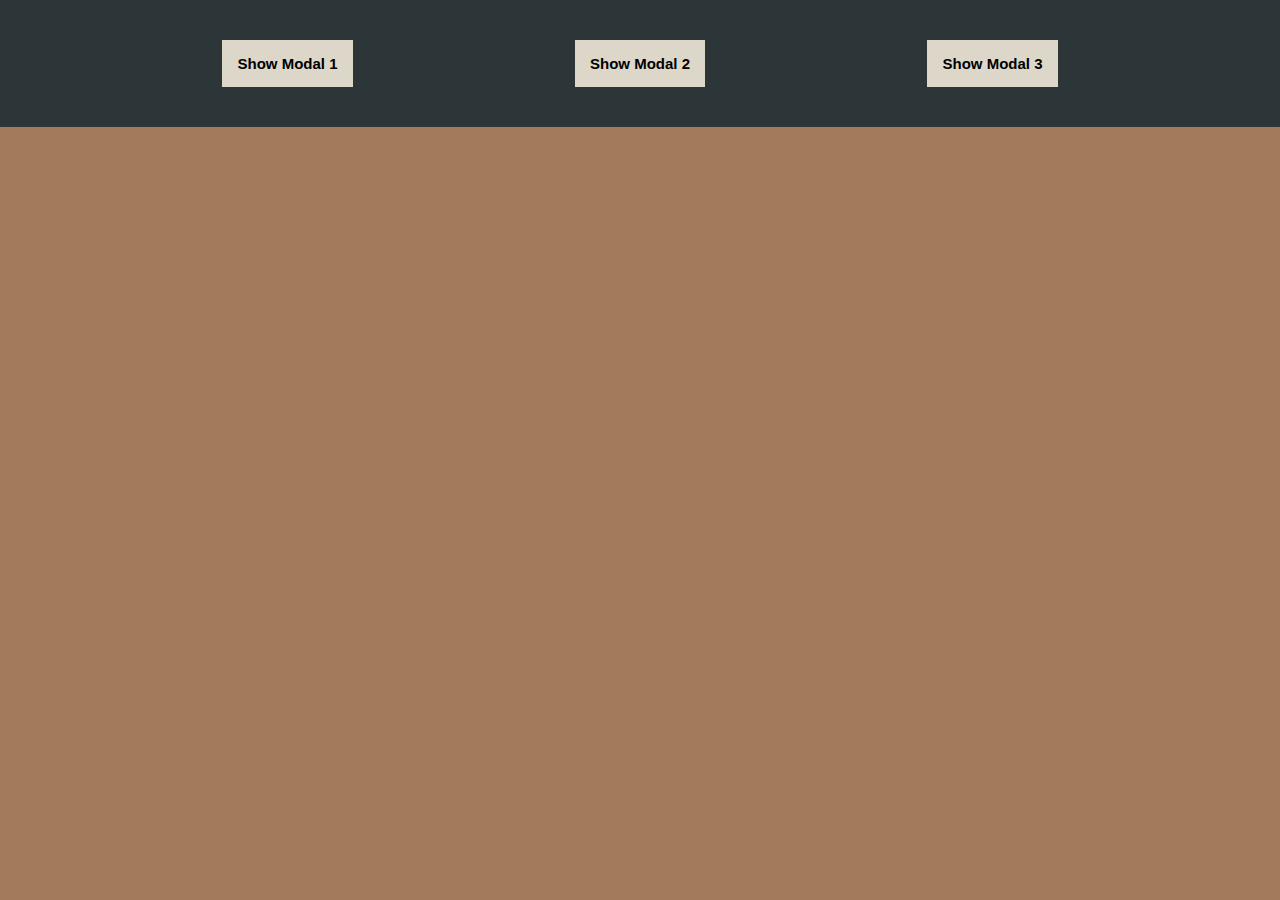
<file: Modal window/index.html>
<!DOCTYPE html>
<html lang="en">
  <head>
    <meta charset="UTF-8" />
    <meta http-equiv="X-UA-Compatible" content="IE=edge" />
    <meta name="viewport" content="width=device-width, initial-scale=1.0" />
    <title>Modal Window</title>
    <link rel="stylesheet" href="style.css" />
    <link rel="icon" type="image/x-icon" href="favicon.ico">
    <script src="script.js" defer></script>
  </head>
  <body>
    <div class="button-division">
      <button class="model-1">Show Modal 1</button>
      <button class="model-1">Show Modal 2</button>
      <button class="model-1">Show Modal 3</button>
    </div>

    <div class="para-graph hidden">
      <button class="close-modal">&times;</button>

      <h1>I'm a Modal Window 😍</h1>
      <p>
        Lorem ipsum dolor sit amet consectetur, adipisicing elit. Maxime earum
        dolore velit, ab nemo, ex odio distinctio dolorem illum fugiat, animi
        quaerat! Unde animi nesciunt dolores dignissimos ratione? Expedita,
        culpa. Aut sint earum explicabo error expedita, et quidem. Ipsum, nemo
        illo ipsa nesciunt mollitia iure quo esse! Aspernatur rerum rem placeat
        odio nulla dolor aliquid eum. Sapiente ex doloribus nihil?
      </p>
    </div>
    <div class="para-2 hidden"></div>
  </body>
</html>
</file>
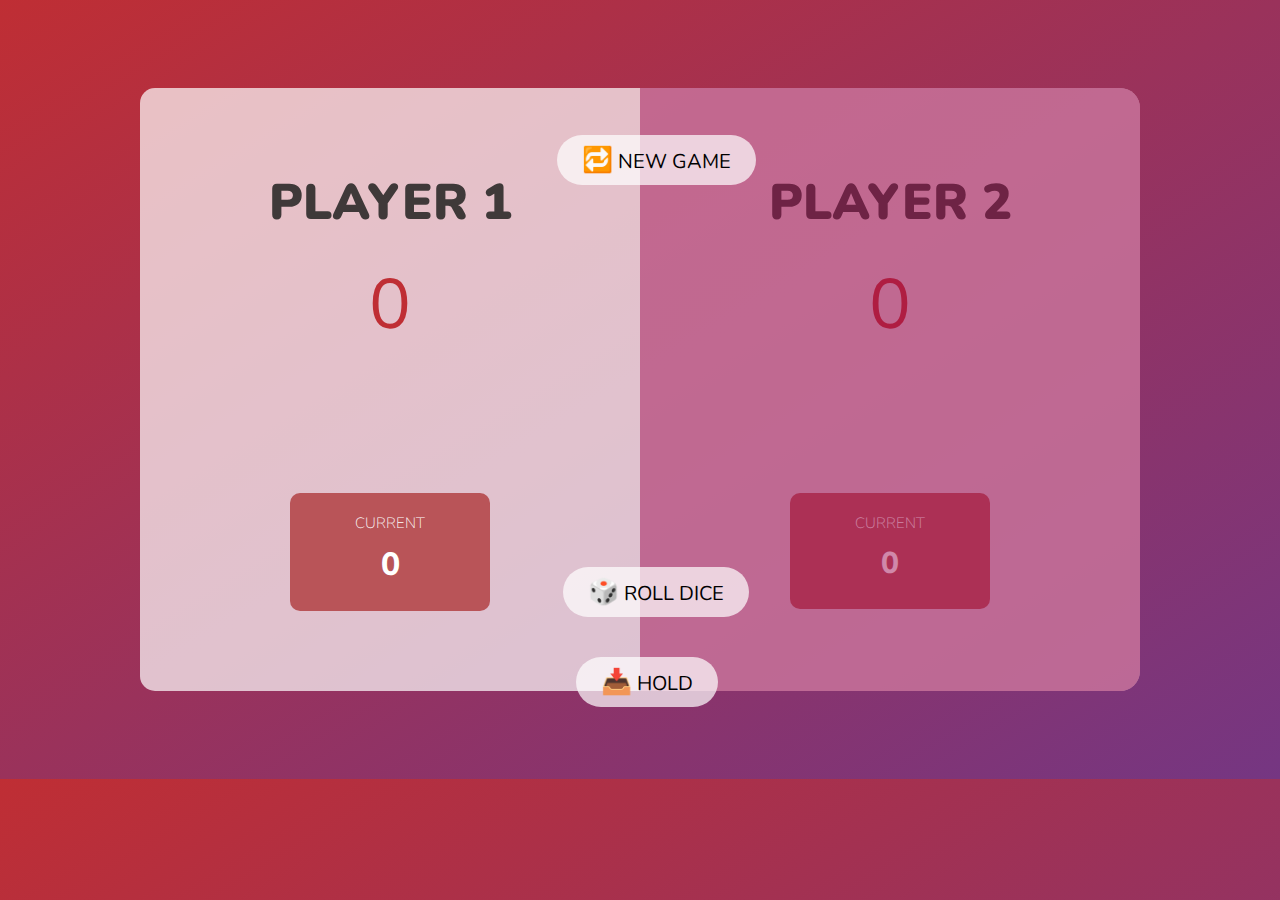
<file: PIG game/index.html>
<!DOCTYPE html>
<html lang="en">
  <head>
    <meta charset="UTF-8" />
    <meta http-equiv="X-UA-Compatible" content="IE=edge" />
    <meta name="viewport" content="width=device-width, initial-scale=1.0" />
    <link rel="stylesheet" href="style.css" />
   <link rel="icon" type="image/x-icon" href="favicon.ico">
    <script src="script.js" defer></script>
    <title>Pig Game</title>
  </head>

  <body>
    <!-- main body start here -->
    <div class="main">
      <!-- player 1 -->
      <div class="player-1" id="container-1">
        <h1>PLAYER 1</h1>
        <p class="player-1-total-score" id="player-0-total">0</p>
        <div class="current-1">
          <h2>CURRENT</h2>
          <p class="player-1-current-score" id="player-0">0</p>
        </div>
        <div class="left"></div>
      </div>
      <!-- player 1 ends here-->

      <!-- player 2 -->
      <div class="player-2" id="container-2">
        <h1>PLAYER 2</h1>
        <p class="player-2-total-score" id="player-1-total">0</p>
        <div class="current-2">
          <h2>CURRENT</h2>
          <p class="player-2-current-score" id="player-1">0</p>
        </div>
        <div class="right cover"></div>
      </div>
      <!-- player 2 ends here-->
    </div>

    <!-- main body end here -->

    <!-- buttons start here -->
    <div class="buttons">
      <button class="new-game position-1">
        <span class="emoji">🔁</span> NEW GAME
      </button>
      <button class="roll-dice positon-2" id="pos_dice">
        <span class="emoji">🎲</span> ROLL DICE
      </button>
      <button class="hold position-3">
        <span class="emoji">📥</span> HOLD
      </button>
    </div>

    <!-- buttons end here -->

    <!-- dice -->
    <img class="dice-img hidden" src="dice-1.png" />
  </body>
</html>
</file>
<file: Modal window/style.css>
* {
  margin: 0;
  padding: 0;
  box-sizing: inherit;
}

html {
  font-size: 62.5%;
  box-sizing: border-box;
}

body {
  background-color: #a27b5c;
}

.button-division {
  background-color: #2c3639;
  display: flex;
  justify-content: space-evenly;
  padding: 4em 0em;
}

.model-1 {
  font-size: 1.5rem;
  padding: 1em;
  background-color: #dcd7c9;
  cursor: pointer;
  border: none;
  font-weight: bold;
}

.hidden {
  display: none;
}
.para-graph {
  width: 64%;
  position: relative;
  z-index: 10;
  max-width: 75%;
  padding: 1em 3em 8em 3em;
  background-color: #3f4e4f;
  border: 3px solid #3ec70b;
  margin: 13em auto;
}

.para-graph button {
  position: absolute;
  /* background-color: #3f4e4f; */
  z-index: 10;
  left: 94%;
  margin-top: 1rem;
  border: none;
  font-size: 3em;
  padding: 0.2rem 0.8rem;
  font-weight: bolder;
  cursor: pointer;
}

.para-graph h1 {
  font-size: 4.5em;
  padding: 0.6em 0em;
  color: #3ec70b;
  text-transform: uppercase;
}

.para-graph p {
  font-size: 2.1em;
  padding: 0.6em 0em;
  text-align: justify;
  text-decoration: solid;
  color: #3ab0ff;
}

.para-2 {
  position: absolute;
  z-index: 5;
  top: 0;
  left: 0;
  width: 100%;
  height: 100%;
  background-color: rgba(0, 0, 0, 0.6);
  backdrop-filter: blur(3px);
}
</file>
<file: PIG game/style.css>
@import url("https://fonts.googleapis.com/css2?family=Nunito&display=swap");

* {
  margin: 0;
  padding: 0;
  box-sizing: inherit;
}

html {
  font-size: 62.5%;
  box-sizing: border-box;
}

body {
  font-family: "Nunito", sans-serif;
  background-image: linear-gradient(to top left, #753682 0%, #bf2e34 100%);
  padding: 8.8em 3em;
}

.main {
  display: flex;
  justify-content: center;
  text-align: center;
}

/* player 1 css */
.player-1 {
  width: 50em;
  background-color: rgba(255, 255, 255, 0.7);
  border-top-left-radius: 15px;
  border-bottom-left-radius: 15px;
  padding: 8em 0em;
  position: relative;
}

.player-1 h1 {
  font-size: 5em;
  font-weight: 900;
  margin-bottom: 2rem;
  color: rgb(63, 57, 57);
}

.player-1-total-score {
  font-size: 7em;
  color: #bf2e34;
  margin: 0em 0em 2em 0em;
}

.current-1 {
  background-color: #b95458;
  width: 20rem;

  padding: 1rem;
  color: white;
  border-radius: 10px;
  display: inline-block;
  padding-bottom: 2.5rem;
}

.current-1 h2 {
  padding: 1rem;
  font-weight: 50;
}

.player-1-current-score {
  font-size: 3.2em;
  font-weight: 800;
}

/* player 1 css end here */

/* player-2 css */

.player-2 {
  width: 50em;
  background-color: rgba(255, 255, 255, 0.7);
  position: relative;
  border-top-right-radius: 20px;
  border-bottom-right-radius: 20px;
  padding: 8em 0em;
}

.player-2 h1 {
  font-size: 5em;
  font-weight: 900;
  margin-bottom: 2rem;
  color: rgb(63, 57, 57);
}

.player-2-total-score {
  font-size: 7em;
  color: #bf2e34;
  margin: 0em 0em 2em 0em;
}

.current-2 {
  background-color: #b95458;
  width: 20rem;

  padding: 1rem;
  color: white;
  border-radius: 10px;
  display: inline-block;
  padding-bottom: 2.5rem;
}

.current-2 h2 {
  padding: 1rem;
  font-weight: 50;
}

.player-2-current-score {
  font-size: 3em;
  font-weight: 800;
}

/* player 2 css end here */

.emoji {
  font-size: 2.5rem;
}

.new-game,
.roll-dice,
.hold {
  position: absolute;

  padding: 0.8rem 2.5rem;
  font-family: inherit;
  font-size: 2rem;
  border-radius: 36px;
  cursor: pointer;

  background-color: #ffffffb3;
  border: none;
}

.new-game:active,
.roll-dice:active,
.hold:active {
  transform: translateY(4px);
}

.position-1 {
  top: 15%;
  left: 43.5%;
}

.positon-2 {
  top: 63%;
  left: 44%;
}

.position-3 {
  top: 73%;
  left: 45%;
}

.hidden {
  display: none;
}

.cover {
  position: absolute;
  top: 0%;
  left: 0%;
  background-color: rgba(159, 12, 81, 0.49);

  width: 100%;
  height: 100%;
}

.left {
  border-top-left-radius: 15px;
  border-bottom-left-radius: 15px;
}

.right {
  border-top-right-radius: 20px;
  border-bottom-right-radius: 20px;
}

.dice-img {
  position: absolute;
  width: 12rem;
  height: 10rem;
  top: 38%;
  left: 46%;
}
</file>
